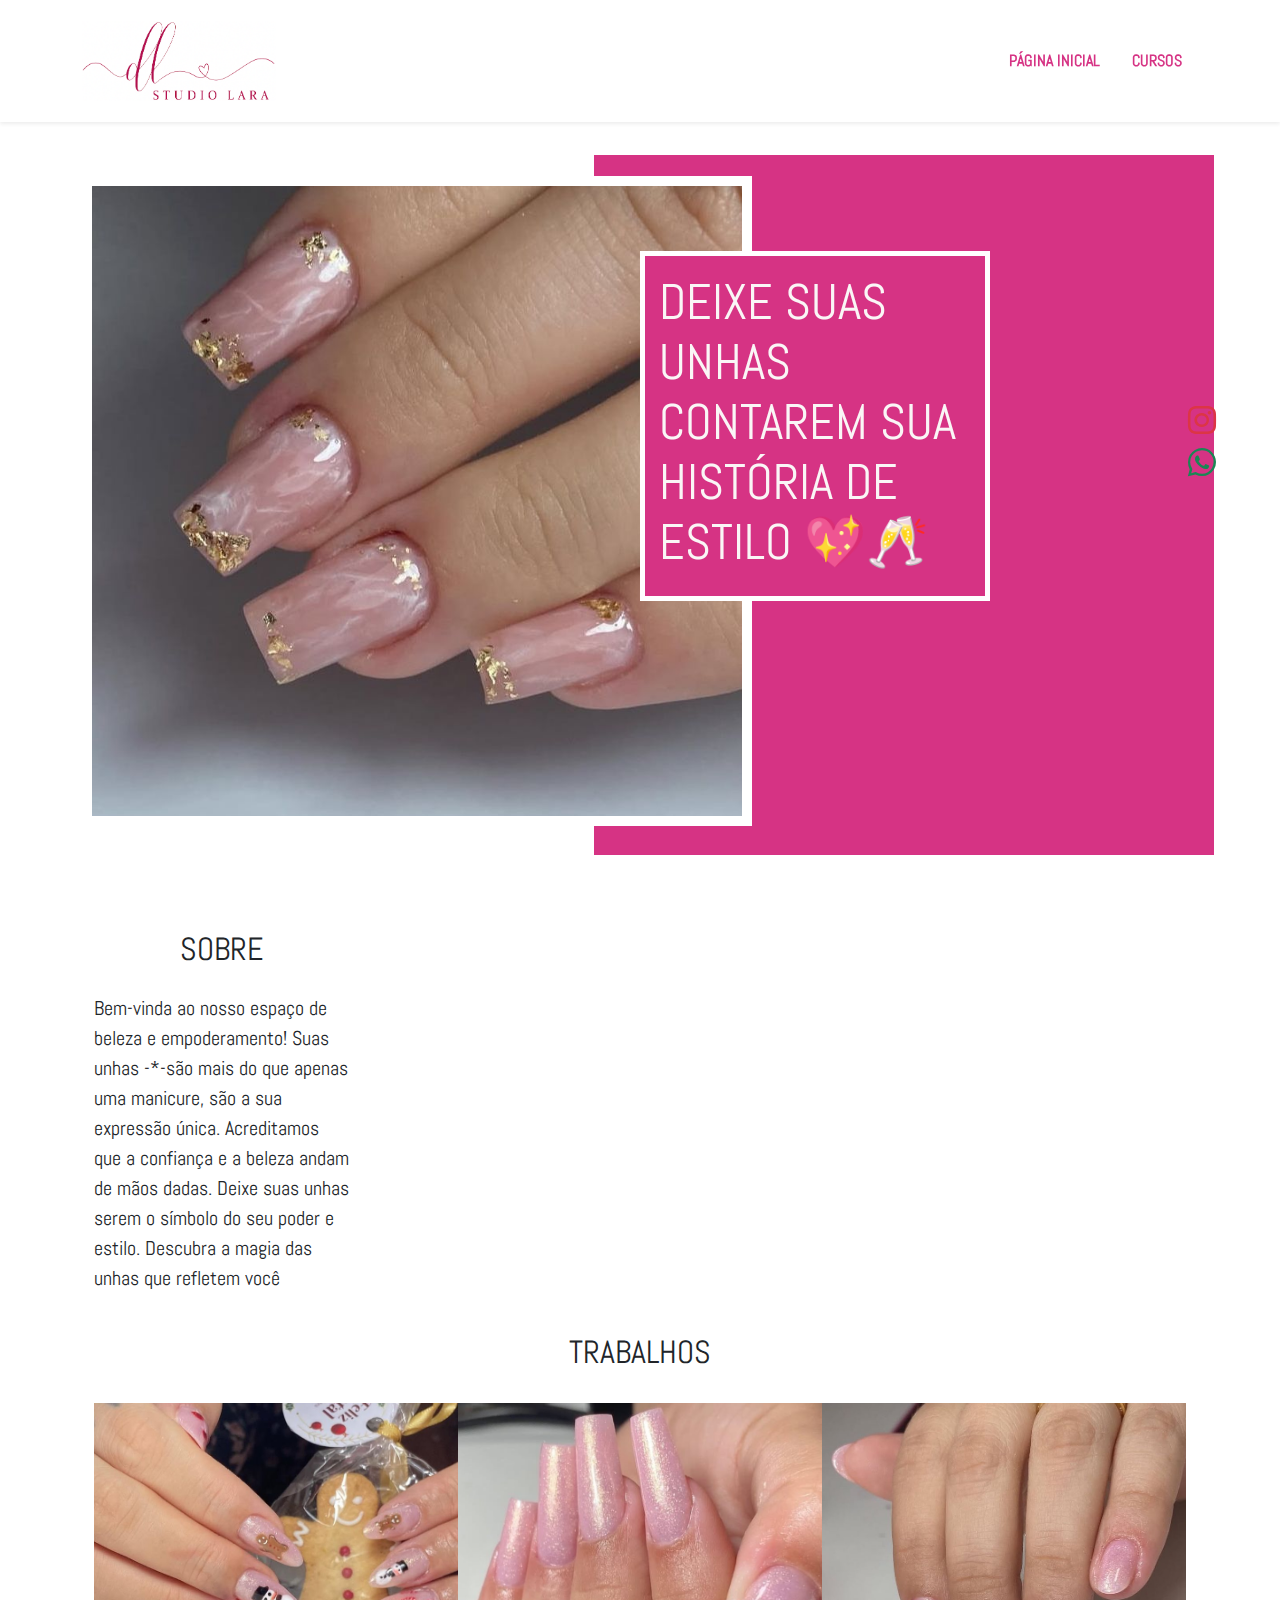
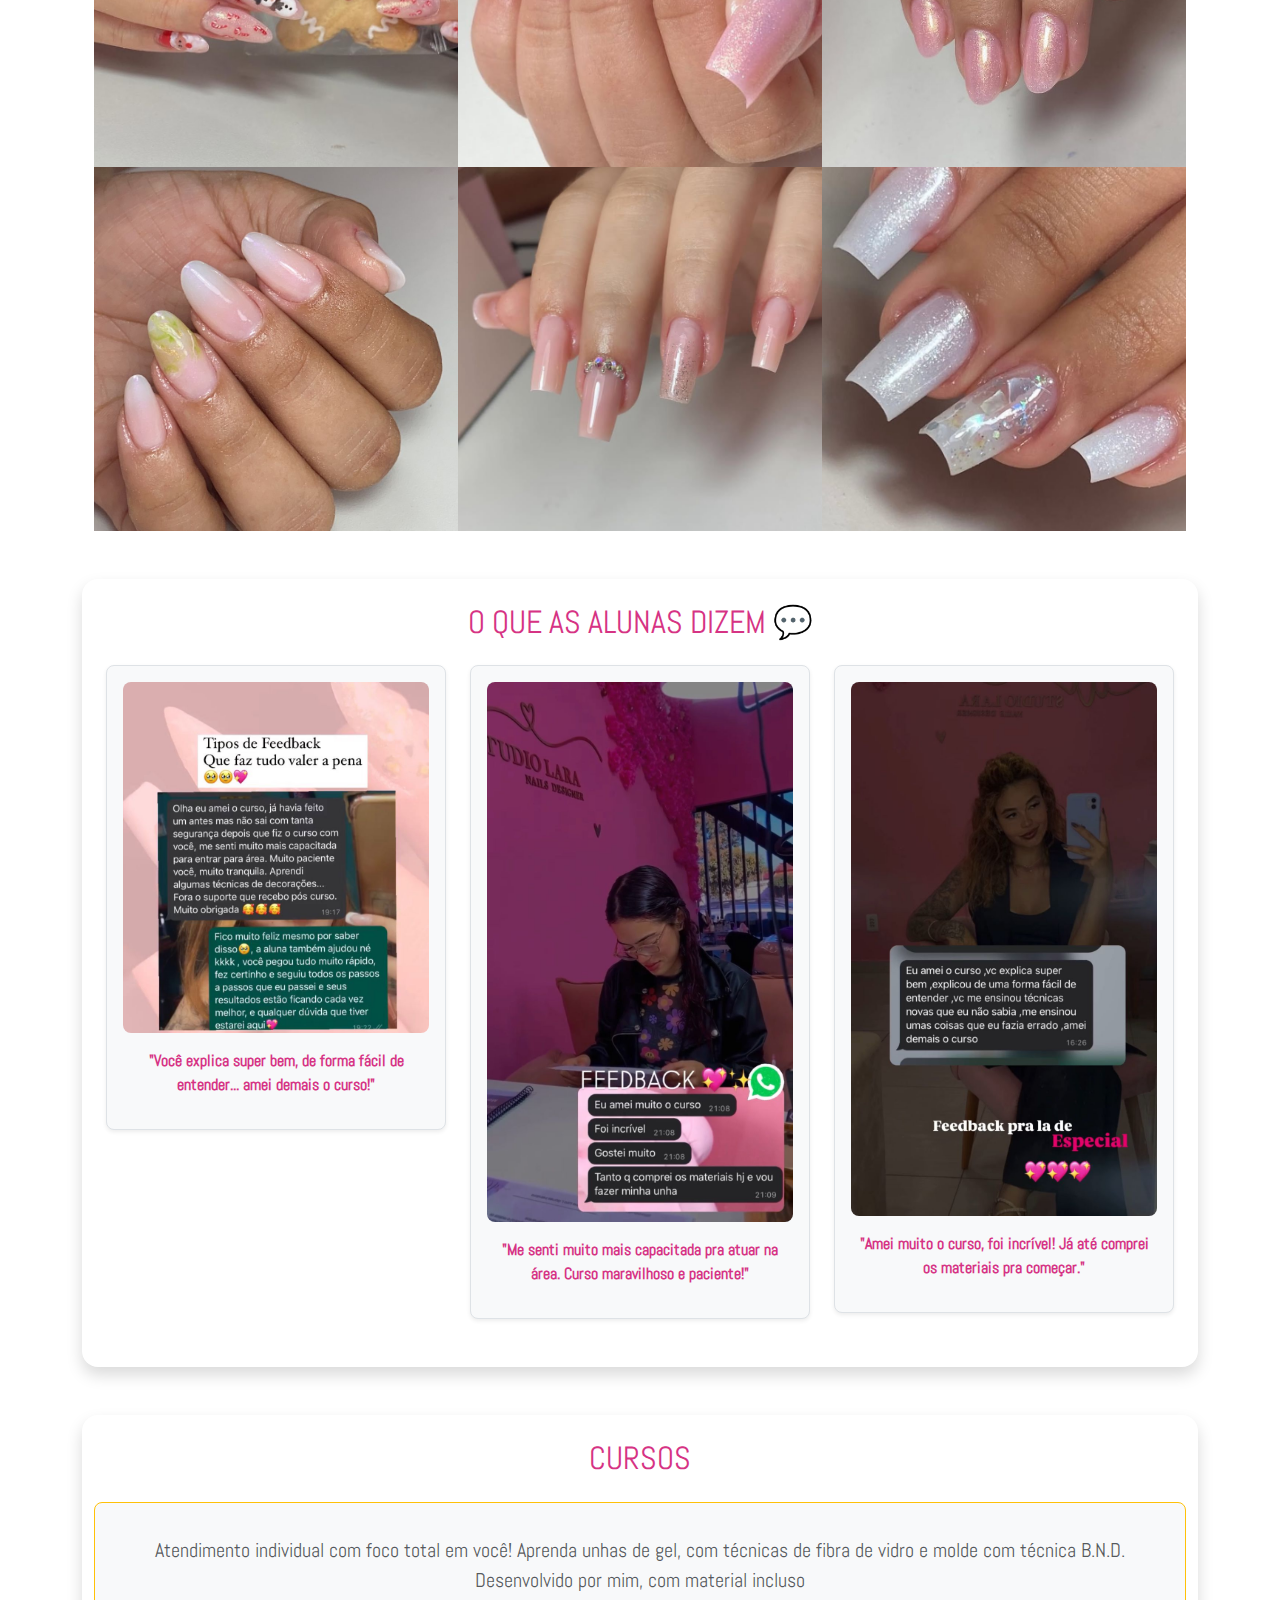
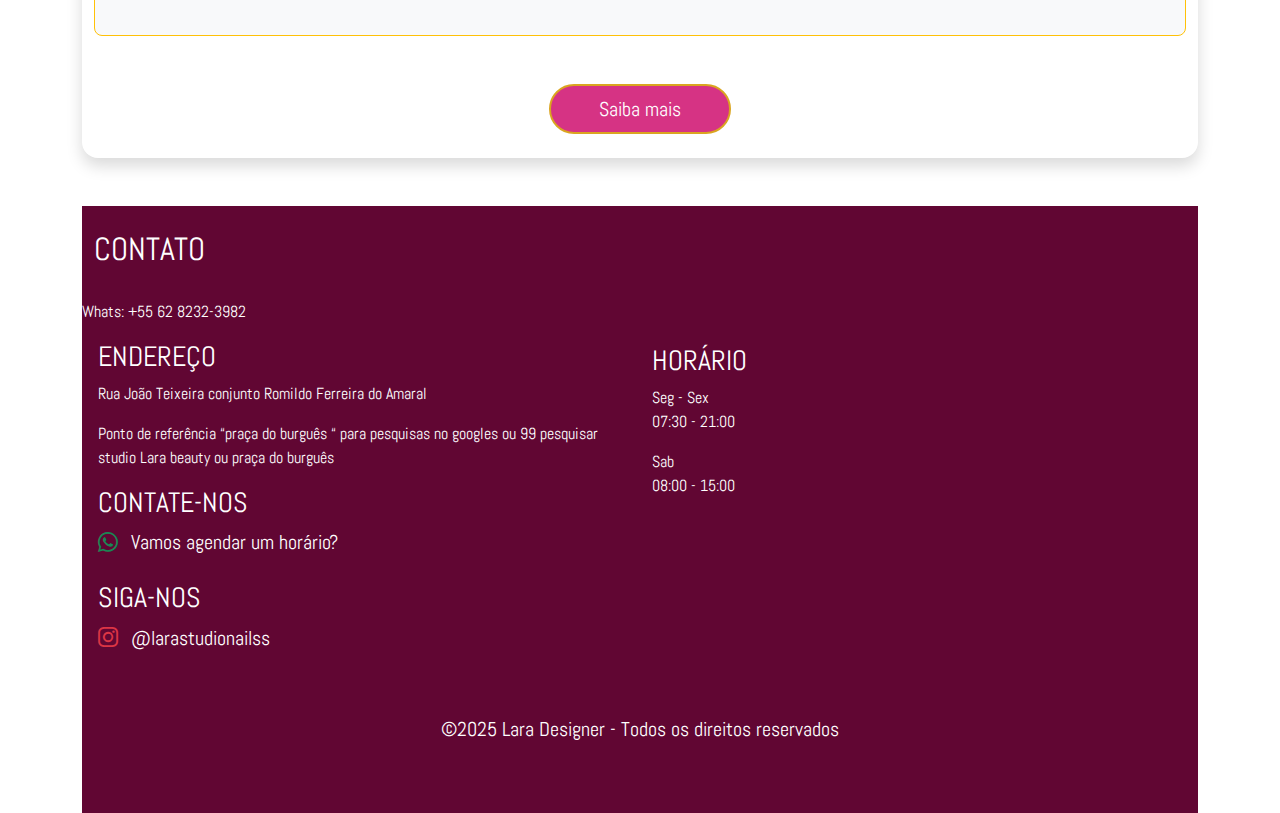
<file: index.html>
<!DOCTYPE html>
<html lang="pt-br">

<head>
    <meta charset="UTF-8">
    <meta name="viewport" content="width=device-width, initial-scale=1, maximum-scale=1, user-scalable=0">
    <title>Nails Designer - Studio Lara</title>
    <link rel="preconnect" href="https://fonts.googleapis.com">
    <link rel="preconnect" href="https://fonts.gstatic.com" crossorigin>
    <link
        href="https://fonts.googleapis.com/css2?family=Bungee&family=Inconsolata:wght@500&family=Merienda:wght@500;700&family=Roboto:wght@300&display=swap"
        rel="stylesheet">
    <link rel="stylesheet" href="https://cdn.jsdelivr.net/npm/bootstrap@5.3.2/dist/css/bootstrap.min.css">
    <link rel="stylesheet" href="https://cdn.jsdelivr.net/npm/bootstrap-icons@1.11.1/font/bootstrap-icons.css">
    <link rel="stylesheet" href="./main.css">
    <link rel="preconnect" href="https://fonts.googleapis.com">
    <link rel="preconnect" href="https://fonts.gstatic.com" crossorigin>
    <link href="https://fonts.googleapis.com/css2?family=Abel&family=Roboto:wght@700&display=swap" rel="stylesheet">
</head>

<body>

    <header class="navbar navbar-expand-lg bg-white shadow-sm sticky-top py-3">
        <div class="container">
            <!-- Logo -->
            <a class="navbar-brand d-flex align-items-center" href="/">
                <img src="/imagens/logo.png" alt="Logo Lara Designer" style="height: 80px;" class="me-2" />
            </a>

            <!-- Botão de menu (mobile) -->
            <button class="navbar-toggler" type="button" data-bs-toggle="collapse" data-bs-target="#menuSite">
                <span class="navbar-toggler-icon"></span>
            </button>

            <!-- Itens do menu -->
            <nav class="collapse navbar-collapse justify-content-end" id="menuSite">
                <ul class="navbar-nav text-uppercase fw-bold">
                    <li class="nav-item mx-2">
                        <a class="nav-link text-pink" href="#pagina-principal">Página Inicial</a>
                    </li>
                    <!--<li class="nav-item mx-2">
                        <a class="nav-link text-pink" href="/pages/galeria.html">Galeria</a>
                    </li>-->
                    <li class="nav-item mx-2">
                        <a class="nav-link text-pink" href="/pages/cursos.html">Cursos</a>
                    </li>
                </ul>
            </nav>
        </div>
    </header>


    <aside>
        <ul class="redes_sociais">
            <li>
                <a href="https://www.instagram.com/larastudionailss/" target="_blank" class="fs-3 pb-5 text-danger">
                    <i class="bi bi-instagram"></i>
                </a>
            </li>
            <li>
                <a id="whatsapp-link" href="https://api.whatsapp.com/send?phone=556282323982" target="_blank"
                    class="fs-3 pb-5 text-success">
                    <i class="bi bi-whatsapp"></i>
                </a>
            </li>

        </ul>
    </aside>

    <div class="container" data-bs-spy="scroll" data-bs-target="#cabecalho" data-bs-smooth-scroll="true">

        <section id="pagina-principal">
            <div class="destaque1">
            </div>
            <img src="imagens/unhaBanner.jpg" alt="Mão de uma cliente mostrando suas unhas feitas em gel">
            <div class="destaque2">
                <h3 class="pt-2 ps-2 text-uppercase">Deixe suas unhas contarem sua história de estilo 💖🥂</h3>
            </div>
        </section>




        <section id="sobre" class="mt-4">
            <div class="container">
                <div class="row pt-5">

                    <div class="col-md-3">
                        <h2 class="pb-3 text-uppercase text-center">Sobre</h2>
                        <p class="fs-5">Bem-vinda ao nosso espaço de beleza e empoderamento! Suas unhas -*-são mais
                            do que apenas uma manicure, são a sua expressão única. Acreditamos que a confiança e a
                            beleza andam de mãos dadas. Deixe suas unhas serem o símbolo do seu poder e estilo. Descubra
                            a magia das unhas que refletem você</p>
                    </div>
                </div>
            </div>
        </section>




        <div class="container">
            <section id="trabalhos">
                <div class="row">
                    <h2 class="text-center pt-4 pb-4 text-uppercase">Trabalhos</h2>
                </div>
                <div class="galeria">
                    <img src="/imagens/unha1.jpeg" alt="Mão de uma cliente mostrando suas unhas feitas em gel">
                    <img src="/imagens/unha11.jpeg" alt="Mão de uma cliente mostrando suas unhas feitas em gel">
                    <img src="/imagens/unha2.jpeg" alt="Mão de uma cliente mostrando suas unhas feitas em gel">
                    <img src="/imagens/unha4.jpeg" alt="Mão de uma cliente mostrando suas unhas feitas em gel">
                    <img src="/imagens/unha5.jpeg" alt="Mão de uma cliente mostrando suas unhas feitas em gel">
                    <img src="/imagens/unha6.jpeg" alt="Mão de uma cliente mostrando suas unhas feitas em gel">
                </div>
            </section>
        </div>

        <section id="feedbacks" class="mt-5 mb-4">
            <div class="container bg-white rounded-4 shadow p-4">
                <h2 class="text-center text-uppercase mb-4" style="color: #d63384;">O que as alunas dizem 💬</h2>

                <div class="row justify-content-center">
                    <!-- Feedback 1 -->
                    <div class="col-md-4 mb-4">
                        <div class="bg-light rounded-3 border border-pink p-3 shadow-sm text-center">
                            <img src="./imagens/feedbackCurso/feedCurso.jpeg" alt="Depoimento de aluna 1"
                                class="img-fluid rounded-3 mb-3">
                            <p class="fw-bold" style="color: #d63384;">"Você explica super bem, de forma fácil de
                                entender... amei demais o curso!"</p>
                        </div>
                    </div>

                    <!-- Feedback 2 -->
                    <div class="col-md-4 mb-4">
                        <div class="bg-light rounded-3 border border-pink p-3 shadow-sm text-center">
                            <img src="./imagens/feedbackCurso/feedCurso2.jpeg" alt="Depoimento de aluna 2"
                                class="img-fluid rounded-3 mb-3">
                            <p class="fw-bold" style="color: #d63384;">"Me senti muito mais capacitada pra atuar na
                                área. Curso maravilhoso e paciente!"</p>
                        </div>
                    </div>

                    <!-- Feedback 3 -->
                    <div class="col-md-4 mb-4">
                        <div class="bg-light rounded-3 border border-pink p-3 shadow-sm text-center">
                            <img src="/imagens/feedbackCurso/feedCurso3.jpeg" alt="Depoimento de aluna 3"
                                class="img-fluid rounded-3 mb-3">
                            <p class="fw-bold" style="color: #d63384;">"Amei muito o curso, foi incrível! Já até comprei
                                os materiais pra começar."</p>
                        </div>
                    </div>
                </div>
            </div>
        </section>


        <section id="cursos" class="mt-5 mb-5">
            <div class="container bg-white rounded-4 shadow p-4">
                <h2 class="text-center text-uppercase mb-4" style="color: #d63384;">Cursos</h2>

                <!-- Curso VIP -->
                <div class="row mb-5">
                    <div class="col-12 text-center bg-light p-4 rounded-3 border border-warning">
                        <h3 class="text-uppercase mb-2" style="color: #d63384;"></h3>
                        <p class="fs-5 text-muted">Atendimento individual com foco total em você! Aprenda unhas de gel,
                            com técnicas de fibra de vidro e molde com técnica B.N.D. Desenvolvido por mim, com material
                            incluso</p>

                    </div>
                </div>

                <!-- Cursos em turma
                <div class="row text-center">
                    <div class="col-md-4 mb-4">
                        <div class="bg-light rounded-3 p-3 border border-pink h-100 shadow-sm">
                            <h4 class="text-uppercase" style="color: #d63384;">Turma 1</h4>
                            <p class="text-muted">Curso intensivo para iniciantes em unhas de gel.</p>
                        
                        </div>
                    </div>
                    <div class="col-md-4 mb-4">
                        <div class="bg-light rounded-3 p-3 border border-pink h-100 shadow-sm">
                            <h4 class="text-uppercase" style="color: #d63384;">Turma 2</h4>
                            <p class="text-muted">Unhas em acrílico + Design avançado com técnicas atuais.</p>
                            <p class="fw-bold" style="color: goldenrod;">De R$ 1200,00 por <span
                                    style="color: #d63384;">R$ 750,00</span></p>
                        </div>
                    </div>
                    <div class="col-md-4 mb-4">
                        <div class="bg-light rounded-3 p-3 border border-pink h-100 shadow-sm">
                            <h4 class="text-uppercase" style="color: #d63384;">Turma 3</h4>
                            <p class="text-muted">Curso completo de Nail Art e decoração profissional.</p>
                            <p class="fw-bold" style="color: goldenrod;">De R$ 1200,00 por <span
                                    style="color: #d63384;">R$ 750,00</span></p>
                        </div>
                    </div>
                </div> -->

                <!-- Botão Saiba Mais -->
                <div class="text-center mt-4">
                    <a href="/pages/cursos.html" class="btn btn-lg px-5 py-2 rounded-pill"
                        style="background-color: #d63384; color: white; border: 2px solid goldenrod;">
                        Saiba mais
                    </a>
                </div>
            </div>
        </section>





        <!--<section id="redes">
            <div class="container">
                <div class="row">
                    <h2 class="text-center pt-5 text-uppercase">Siga-nos</h2> 
                    <a href="#" class="text-center">
                        @andressacr_nails <i class="bi bi-arrow-right"></i></a>
                </div>

                </div>
            
        </section> -->
        <footer>
            <div>
                <section id="contato" class="pb-4">
                    <div class="row">
                        <h2 class="p-4 text-uppercase">Contato</h2>
                        <p>Whats: +55 62 8232-3982</p>
                    </div>
                    <div class="row ps-3 pe-3">
                        <div class="col-md-6">
                            <address>
                                <h3 class="text-uppercase">Endereço</h3>
                                <p>Rua João Teixeira conjunto Romildo Ferreira do Amaral </p>
                                <p>Ponto de referência “praça do burguês “ para pesquisas no googles ou 99 pesquisar
                                    studio Lara beauty ou praça do burguês</p>

                                <h3 class="text-uppercase">Contate-nos</h3>
                                <a id="agendar-horario" href="https://api.whatsapp.com/send?phone=556282323982"
                                    class=" text-white fs-5 text-decoration-none" target="_blank">
                                    <i class="pe-2 bi bi-whatsapp text-success"></i> Vamos agendar um horário?
                                </a>

                                <h3 class="text-uppercase mt-4">Siga-nos</h3>
                                <a href="https://instagram.com/andressacr_nails?igshid=YTQwZjQ0NmI0OA%3D%3D&utm_source=qr"
                                    class="text-white fs-5 text-decoration-none " target="_blank">
                                    <i class="pe-2 bi bi-instagram text-danger"></i> @larastudionailss
                                </a>
                            </address>
                        </div>
                        <div class="col-md-3">
                            <h3 class="text-uppercase mt-1">Horário</h3>
                            <p>Seg - Sex <br>07:30 - 21:00</p>
                            <p>Sab <br>08:00 - 15:00</p>
                        </div>
                        <h4 class="text-center pt-5 pb-5 mb-0 fs-5">&copy;2025 Lara Designer - Todos os direitos
                            reservados</h4>
                    </div>
                </section>
            </div>
    </div>
    </footer>

    <script src="https://cdn.jsdelivr.net/npm/bootstrap@5.3.2/dist/js/bootstrap.bundle.min.js"></script>
    <script src="./main.js"></script>
</body>

</html>
</file>
<file: main.css>
* {
    font-family: 'Abel', sans-serif;
}

body {
  overflow-x: hidden;
}

#cabecalho .nav .nav-link {
    color: #413e3e;
    background-color: #FFF;
    font-size: 18;
    font-family: 'Abel', sans-serif;
}

#cabecalho .nav .nav-link:hover {
    color: #857f7f;
}

aside {
    position: fixed;
    /* Torna o elemento fixo na tela */
    top: 50%;
    /* Centraliza verticalmente */
    right: 5%;
    /* Alinha à direita */
    transform: translateY(-50%);
    /* Ajusta a posição verticalmente */
    z-index: 10;
}

.redes_sociais li {
    list-style: none;
}



#pagina-principal {
    position: relative;
    margin-top: 2%;

}

#pagina-principal img {
    margin: 32px 0;
    width:60%;
    margin-left: 0%;
    height: 650px;
    border: 10px solid #FFF;
    transition: opacity 0.5s ease-in-out;
    object-fit: cover;
    position: relative;
    z-index: 1;

}


#inicio img:not(:hover) {
    opacity: 1;
}


.destaque1 {
    background-color: #d63384;
    display: flex;
    width: 640px;
    height: 720px;
    border: 10px solid #fff;
    position: absolute;
    top: 0.1%;
    left: 45%;
    z-index: -1;

}

.destaque2 {
    background-color: #d63384;
    display: flex;
    width: 350px;
    height: 350px;
    padding: 8px 6px;
    border: 5px solid #fff;
    color: #faf6f6;
    position: absolute;
    top: 15%;
    left: 50%;
    z-index: 2;
}

.destaque2 h3 {
    font-size: 50px;
}

.col-md-8 img {
    max-width: 100%;
    height: 600px;
    object-fit: cover;

}


.galeria {
    column-count: 3;
    column-gap: 0;
}

.galeria img {
    width: 100%;
    aspect-ratio: 1/1;
    object-fit: cover;

    transition: scale 350ms ease, opacity 350ms linear;
}

.galeria:has(img:hover) img:not(:hover) {
    scale: .9;
    opacity: .7;
}



#contato {
    background-color: #610633;
    color: #FFF;
}

.col-md-5 form input,
.col-md-5 form textarea {
    background-color: #1f1d1d;
    color: #FFF;
}

.col-md-5 form input::placeholder,
.col-md-5 form textarea::placeholder {
    color: #FFF;
}

.col-md-5 form textarea {
    resize: none;
    height: 150px;
}

form button {
    background-color: #1f1d1d;
    color: #fff;
    padding: 3px 10px;
    border: 1px solid #fff;
}


footer {
    margin-top: 30px;
    background-color: #000;
    color: #fff;
}
.text-pink {
  color: #d63384 !important;
}

.nav-link:hover {
  color: goldenrod !important;
}




@media screen and (max-width:600px) {

    header .container h1 {
        font-size: 30px;
    }

    aside {
        top: 75%;
       
    }
    
    #pagina-principal img {
        width: auto;
        margin-top: 10%;
        height: 400px;
        object-fit: cover;
        position: relative;
        z-index: 1;
       
        
    }
    .destaque1 {
       display: none;
       
    }

    .destaque2 {
            width: 160px;
            height: 190px;
            position: absolute;
            padding: 2px 3px;
            /* Use position: absolute para posicionar a div */
            top: 2%;
            /* Centralize verticalmente */
            left: 50%;
            /* Centralize horizontalmente */
            
            border: 3px solid #fff;       
            
    }

    .destaque2 h3 {
        font-size: 25px;
    }

    #sobre img {
        display: none;
    }

    .galeria {
        column-count:1;
        column-gap: 0;
    }
    
    
}



@media screen and (min-width:601px) and (max-width:767px){
    #sobre img {
        display: none;
    }

    .destaque1 {
        width: 350px;
        height: 720px;
        border: 3px solid #fff;
       
    }

    .destaque2 {
        width: 290px;
        height: 260px;
        padding: 4px 3px;
        top: 8%;
        border: 3px solid #fff;

    }
    
    .destaque2 h3 {
        font-size: 40px;
    }

    #pagina-principal img {
        border: 3px solid #fff;
        width: auto;
       
        
    }

      aside {
        top: 90%;
        right: 15%;
    }

    .galeria {
        column-count:2;
        column-gap: 0;
    }
    

}

@media screen and (min-width:767px) and (max-width:991px){

    .destaque1 {
        width: 400px;
        height: 720px;
        border: 3px solid #fff;
       
    }

    .destaque2 {
        width: 300px;   
        border: 3px solid #fff;    

    }

    #pagina-principal img {
        border: 3px solid #fff;
        width: auto;
       
        
    }
}
</file>
